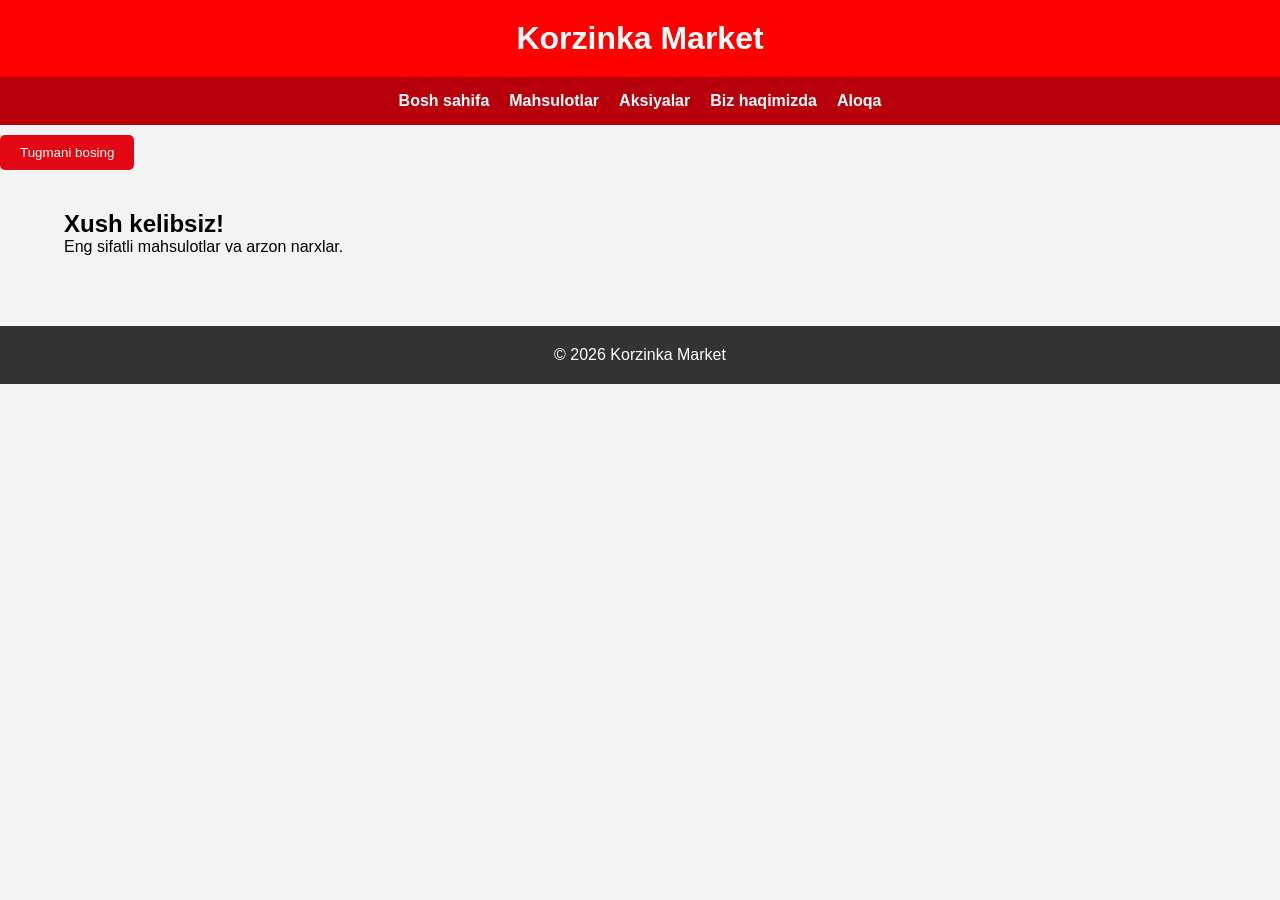
<file: index.html>
<!DOCTYPE html>
<html lang="uz">
<head>
<meta charset="UTF-8">
<meta name="viewport" content="width=device-width, initial-scale=1.0">
<title>Korzinka Market</title>
<link rel="stylesheet" href="style.css">
</head>
<body>

<header>

<h1>Korzinka Market</h1>
</header>

<nav>
<ul>
<li><a href="index.html">Bosh sahifa</a></li>
<li><a href="products.html">Mahsulotlar</a></li>
<li><a href="sales.html">Aksiyalar</a></li>
<li><a href="about.html">Biz haqimizda</a></li>
<li><a href="contact.html">Aloqa</a></li>
</ul>
</nav>

<button onclick="showMassage()">
    Tugmani bosing
</button>

<div class="container">
<h2>Xush kelibsiz!</h2>
<p>Eng sifatli mahsulotlar va arzon narxlar.</p>
</div>

<footer>
<p>© 2026 Korzinka Market</p>
</footer>

<script src="script.js"></script>
</body>
</html>
</file>
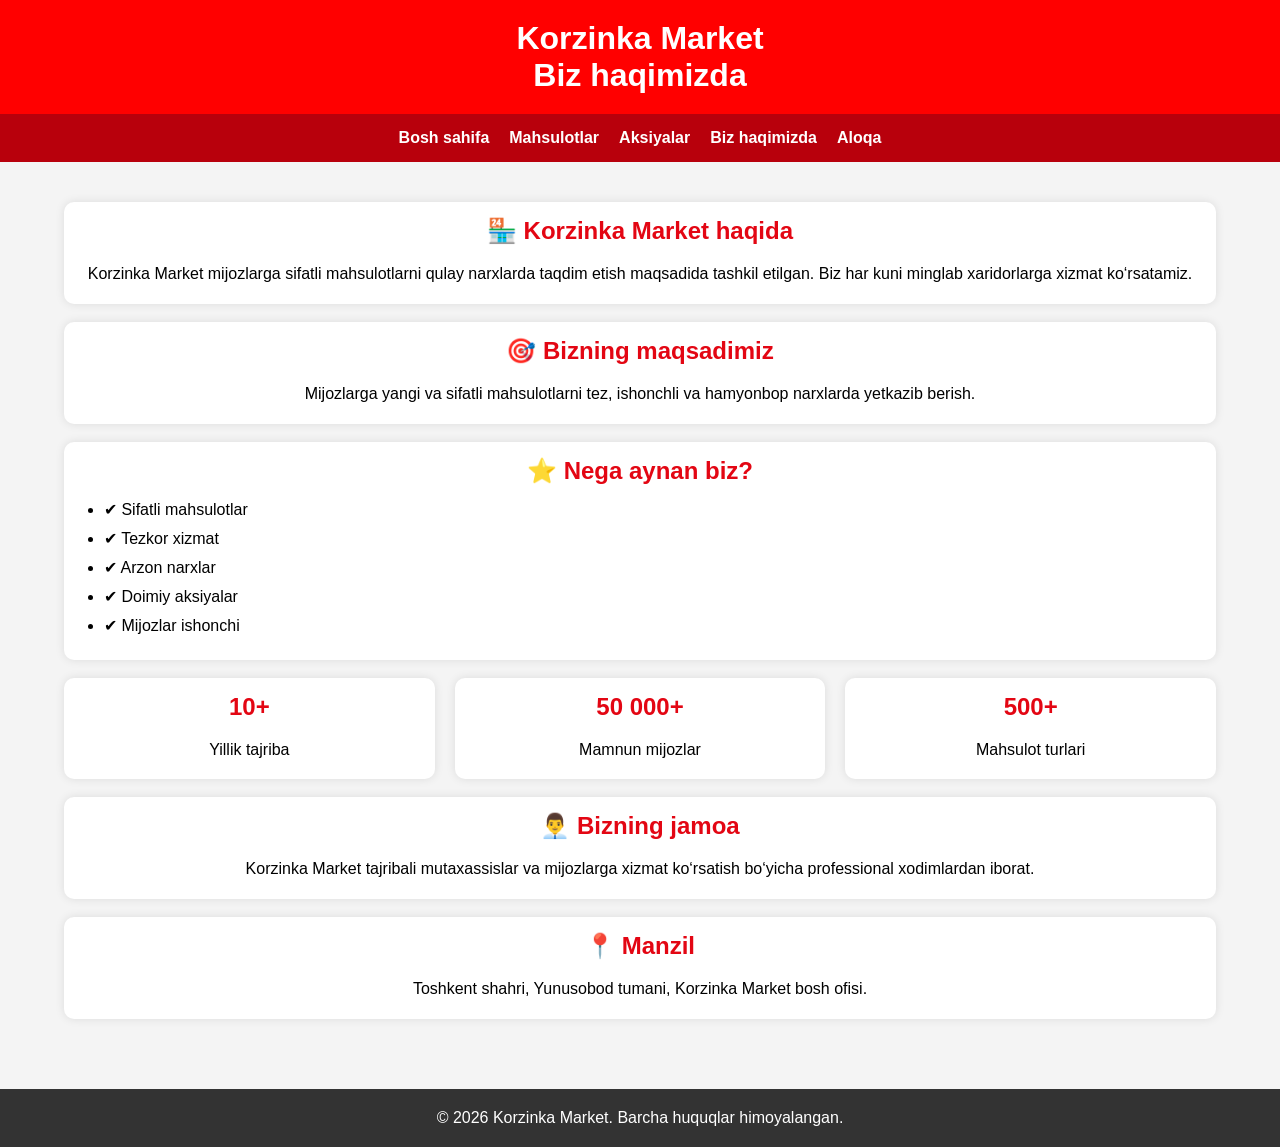
<file: about.html>
<!DOCTYPE html>
<html lang="uz">
<head>
<meta charset="UTF-8">
<meta name="viewport" content="width=device-width, initial-scale=1.0">
<title>Biz haqimizda</title>
<link rel="stylesheet" href="style.css">
</head>
<body>

<header>

<h1>Korzinka Market</h1>
    <h1>Biz haqimizda</h1>
</header>

<nav>
<ul>
<li><a href="index.html">Bosh sahifa</a></li>
<li><a href="products.html">Mahsulotlar</a></li>
<li><a href="sales.html">Aksiyalar</a></li>
<li><a href="about.html">Biz haqimizda</a></li>
<li><a href="contact.html">Aloqa</a></li>
</ul>
</nav>

<div class="container">

    <div class="card">
        <h2>🏪 Korzinka Market haqida</h2>
        <p>
            Korzinka Market mijozlarga sifatli mahsulotlarni
            qulay narxlarda taqdim etish maqsadida tashkil etilgan.
            Biz har kuni minglab xaridorlarga xizmat ko‘rsatamiz.
        </p>
    </div>

    <br>

    <div class="card">
        <h2>🎯 Bizning maqsadimiz</h2>
        <p>
            Mijozlarga yangi va sifatli mahsulotlarni tez,
            ishonchli va hamyonbop narxlarda yetkazib berish.
        </p>
    </div>

    <br>

    <div class="card">
        <h2>⭐ Nega aynan biz?</h2>
        <ul style="text-align:left; margin-left:25px;">
            <li>✔ Sifatli mahsulotlar</li>
            <li>✔ Tezkor xizmat</li>
            <li>✔ Arzon narxlar</li>
            <li>✔ Doimiy aksiyalar</li>
            <li>✔ Mijozlar ishonchi</li>
        </ul>
    </div>

    <br>

    <div class="products">

        <div class="card">
            <h2>10+</h2>
            <p>Yillik tajriba</p>
        </div>

        <div class="card">
            <h2>50 000+</h2>
            <p>Mamnun mijozlar</p>
        </div>

        <div class="card">
            <h2>500+</h2>
            <p>Mahsulot turlari</p>
        </div>

    </div>

    <br>

    <div class="card">
        <h2>👨‍💼 Bizning jamoa</h2>
        <p>
            Korzinka Market tajribali mutaxassislar va
            mijozlarga xizmat ko‘rsatish bo‘yicha professional
            xodimlardan iborat.
        </p>
    </div>

    <br>

    <div class="card">
        <h2>📍 Manzil</h2>
        <p>
            Toshkent shahri, Yunusobod tumani,
            Korzinka Market bosh ofisi.
        </p>
    </div>

</div>

<footer>
    <p>© 2026 Korzinka Market. Barcha huquqlar himoyalangan.</p>
</footer>

<script src="./script.js"></script>

</body>
</html>
</file>
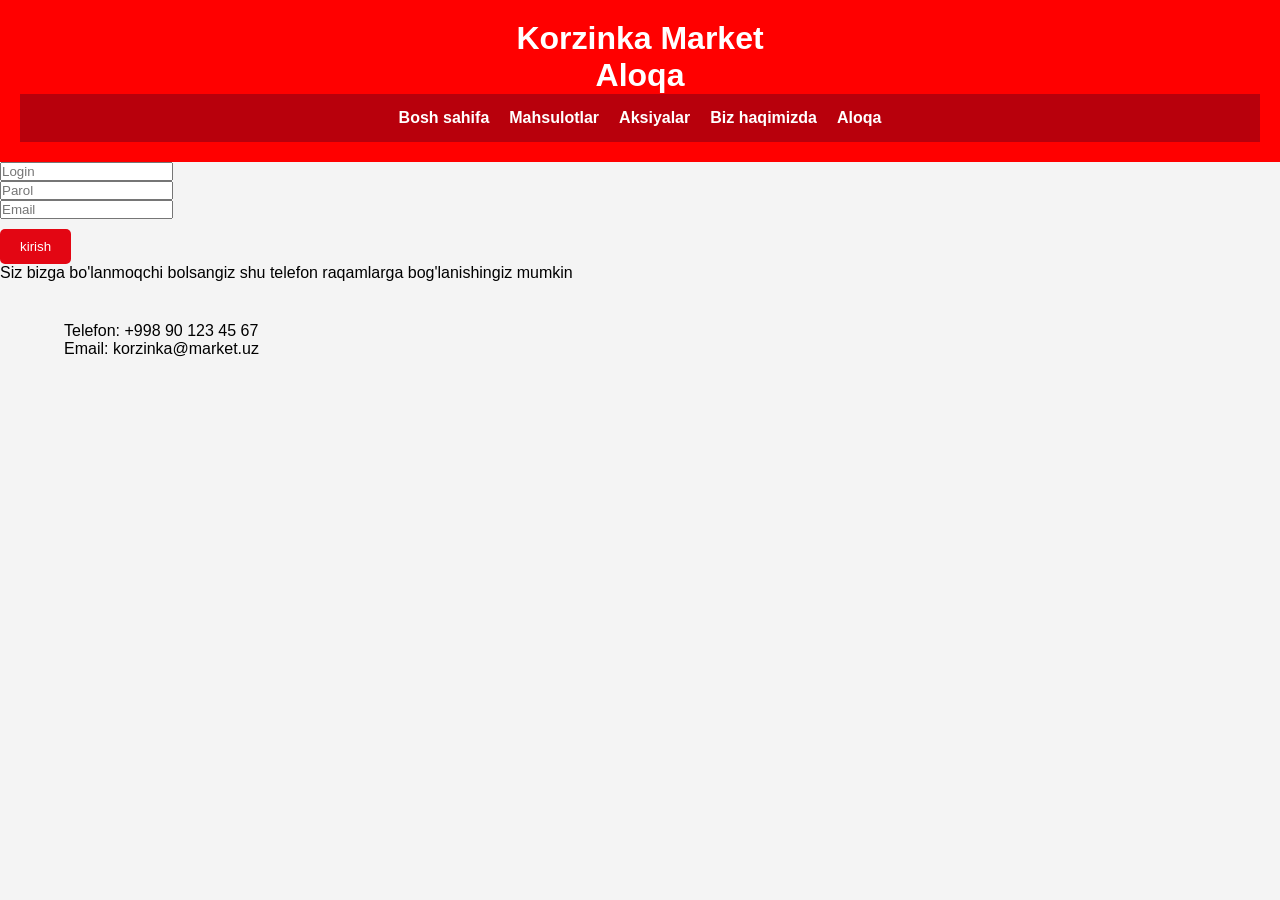
<file: contact.html>
<!DOCTYPE html>
<html lang="uz">
<head>
<meta charset="UTF-8">
<title>Aloqa</title>
<link rel="stylesheet" href="style.css">
</head>
<body>

<header>

<h1>Korzinka Market</h1>
<h1>Aloqa</h1>
<nav>
<ul>
    <li><a href="index.html">Bosh sahifa</a></li>
    <li><a href="products.html">Mahsulotlar</a></li>
    <li><a href="sales.html">Aksiyalar</a></li>
    <li><a href="about.html">Biz haqimizda</a></li>
    <li><a href="contact.html">Aloqa</a></li>
</ul>
</nav>
</header>

<div>
    <div>
        <input type="text"  placeholder="Login" autocomplete="off">
    </div>
    <div>
        <input type="parol" placeholder="Parol" autocomplete="off">
    </div>
    <div>
        <input type="email" placeholder="Email" autocomplete="off">
    </div>
    <div>
        <button class="btn">
            kirish
        </button>
    </div>
</div>

<kbd>Siz bizga bo'lanmoqchi bolsangiz shu telefon raqamlarga bog'lanishingiz mumkin</kbd>

<div class="container">
<p>Telefon: +998 90 123 45 67</p>
<p>Email: korzinka@market.uz</p>
</div>


<script src="./script.js"></script>
</body>
</html>
</file>
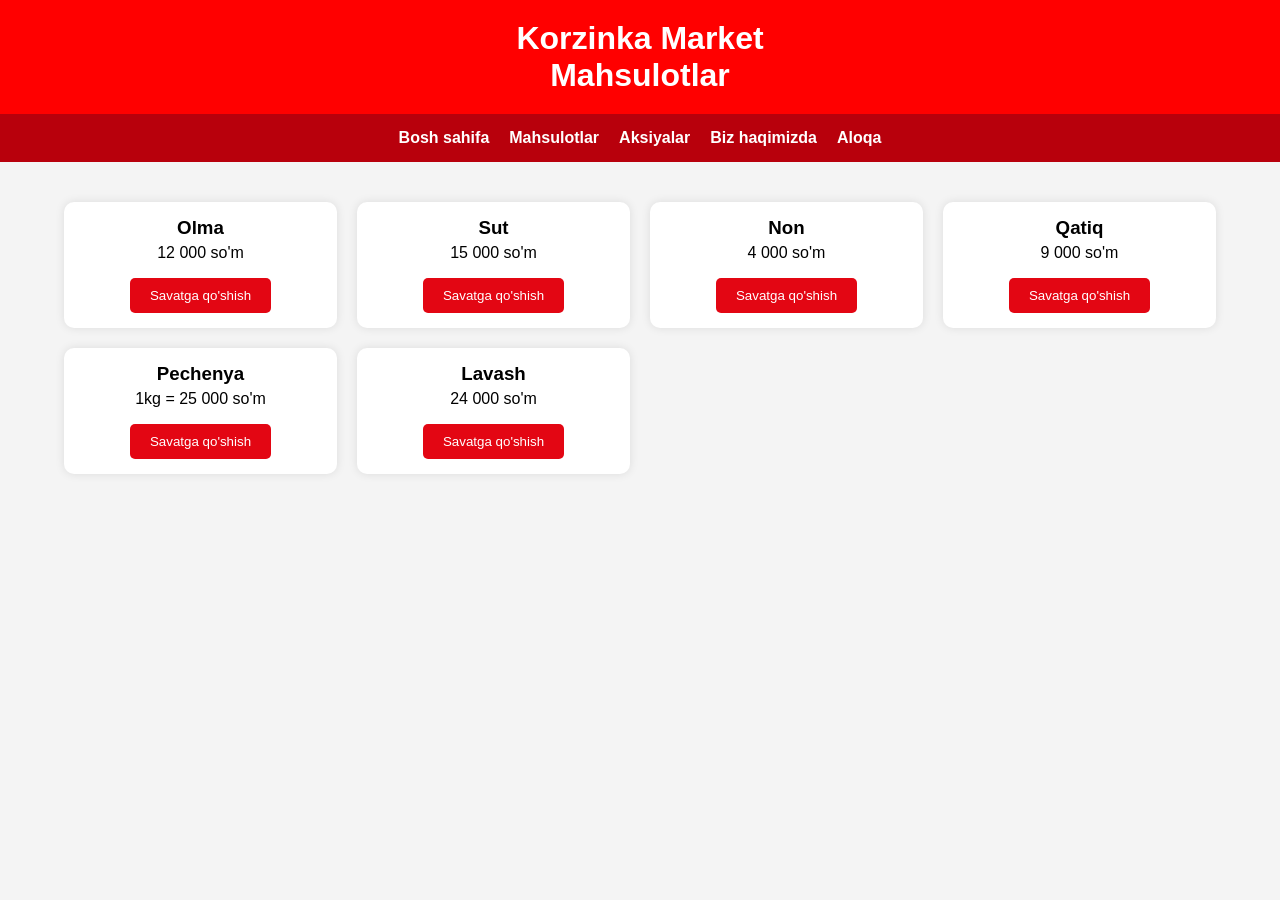
<file: products.html>
<!DOCTYPE html>
<html lang="uz">
<head>
<meta charset="UTF-8">
<title>Mahsulotlar</title>
<link rel="stylesheet" href="style.css">
</head>
<body>

<header>

<h1>Korzinka Market</h1>
<h1>Mahsulotlar</h1>
</header>

<nav>
<ul>
<li><a href="index.html">Bosh sahifa</a></li>
<li><a href="products.html">Mahsulotlar</a></li>
<li><a href="sales.html">Aksiyalar</a></li>
<li><a href="about.html">Biz haqimizda</a></li>
<li><a href="contact.html">Aloqa</a></li>
</ul>
</nav>

<div class="container">
<div class="products">

<div class="card">
<h3>Olma</h3>
<p>12 000 so'm</p>
<button onclick="addToCart('Olma', 12000)">
Savatga qo'shish
</button>
</div>

<div class="card">
<h3>Sut</h3>
<p>15 000 so'm</p>
<button onclick="addToCart('Sut', 15000)">
Savatga qo'shish
</button>
</div>

<div class="card">
<h3>Non</h3>
<p>4 000 so'm</p>
<button onclick="addToCart('Non', 4000)">
Savatga qo'shish
</button>
</div>

<div class="card">
    <h3>Qatiq</h3>
    <p>9 000 so'm</p>
    <button onclick="addToCart('Qatiq', 9000)">
        Savatga qo'shish
    </button>
</div>

<div class="card">
    <h3>Pechenya</h3>
    <p>1kg = 25 000 so'm</p>
    <button onclick="addToCart('Pechenya', 25000)">
        Savatga qo'shish
    </button>
</div>

<div class="card">
    <h3>Lavash</h3>
    <p>24 000 so'm</p>
    <button onclick="addToCart('Lavash', 24000)">
        Savatga qo'shish
    </button>
</div>

</div>
</div>

<script src="script.js"></script>
</body>
</html>
</file>
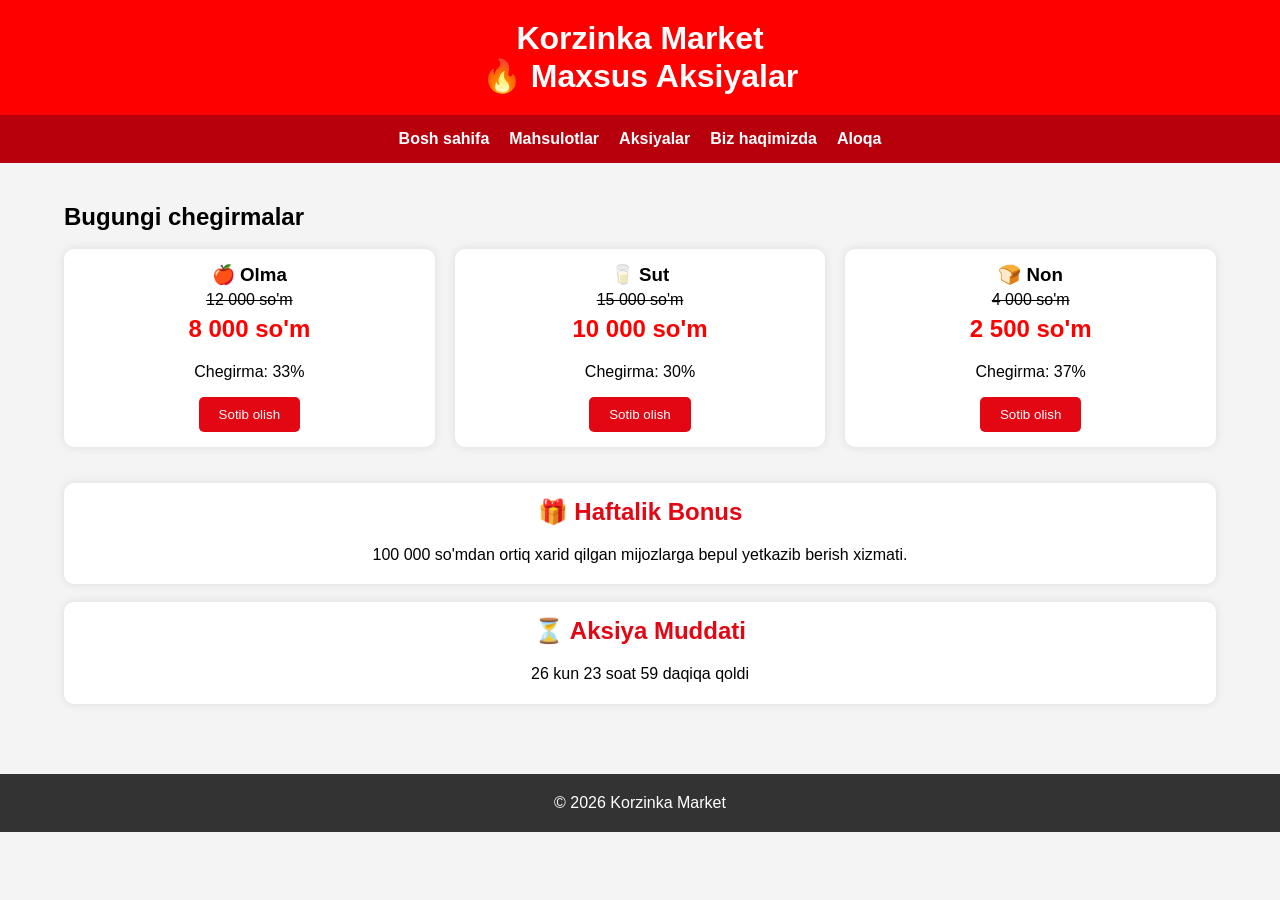
<file: sales.html>
<!DOCTYPE html>
<html lang="uz">
<head>
<meta charset="UTF-8">
<meta name="viewport" content="width=device-width, initial-scale=1.0">
<title>Aksiyalar</title>
<link rel="stylesheet" href="style.css">
</head>
<body>

<header>

<h1>Korzinka Market</h1>
    <h1>🔥 Maxsus Aksiyalar</h1>
</header>

<nav>
<ul>
<li><a href="index.html">Bosh sahifa</a></li>
<li><a href="products.html">Mahsulotlar</a></li>
<li><a href="sales.html">Aksiyalar</a></li>
<li><a href="about.html">Biz haqimizda</a></li>
<li><a href="contact.html">Aloqa</a></li>
</ul>
</nav>

<div class="container">

    <h2>Bugungi chegirmalar</h2>
    <br>

    <div class="products">

        <div class="card">
            <h3>🍎 Olma</h3>
            <p><del>12 000 so'm</del></p>
            <h2 style="color:red;">8 000 so'm</h2>
            <p>Chegirma: 33%</p>
            <button>Sotib olish</button>
        </div>

        <div class="card">
            <h3>🥛 Sut</h3>
            <p><del>15 000 so'm</del></p>
            <h2 style="color:red;">10 000 so'm</h2>
            <p>Chegirma: 30%</p>
            <button>Sotib olish</button>
        </div>

        <div class="card">
            <h3>🍞 Non</h3>
            <p><del>4 000 so'm</del></p>
            <h2 style="color:red;">2 500 so'm</h2>
            <p>Chegirma: 37%</p>
            <button>Sotib olish</button>
        </div>

    </div>

    <br><br>

    <div class="card">
        <h2>🎁 Haftalik Bonus</h2>
        <p>
            100 000 so'mdan ortiq xarid qilgan
            mijozlarga bepul yetkazib berish xizmati.
        </p>
    </div>

    <br>

    <div class="card">
        <h2>⏳ Aksiya Muddati</h2>
        <p id="countdown"></p>
    </div>

</div>

<footer>
    <p>© 2026 Korzinka Market</p>
</footer>

<script src="script.js"></script>
</body>
</html>
</file>
<file: style.css>
*{
    margin:0;
    padding:0;
    box-sizing:border-box;
    font-family:Arial,sans-serif;
}

body{
    background:#f4f4f4;
}

header{
    background: red;
    color:white;
    text-align:center;
    padding:20px;
}

nav{
    background:#b8000c;
    padding:15px;
}

nav ul{
    display:flex;
    justify-content:center;
    list-style:none;
    gap:20px;
}

nav a{
    color:white;
    text-decoration:none;
    font-weight:bold;
}

.container{
    width:90%;
    margin:auto;
    padding:40px 0;
}

.card{
    background:white;
    border-radius:10px;
    padding:15px;
    text-align:center;
    box-shadow:0 0 10px rgba(0,0,0,.1);
}

.products{
    display:grid;
    grid-template-columns:repeat(auto-fit,minmax(250px,1fr));
    gap:20px;
}

button{
    margin-top:10px;
    background:#e30613;
    color:white;
    border:none;
    padding:10px 20px;
    cursor:pointer;
    border-radius:5px;
}

footer{
    background:#333;
    color:white;
    text-align:center;
    padding:20px;
    margin-top:30px;
}

.card ul li{
    margin:10px 0;
}

.card h2{
    margin-bottom:15px;
    color:#e30613;
}

.card p{
    line-height:1.8;
}
</file>
